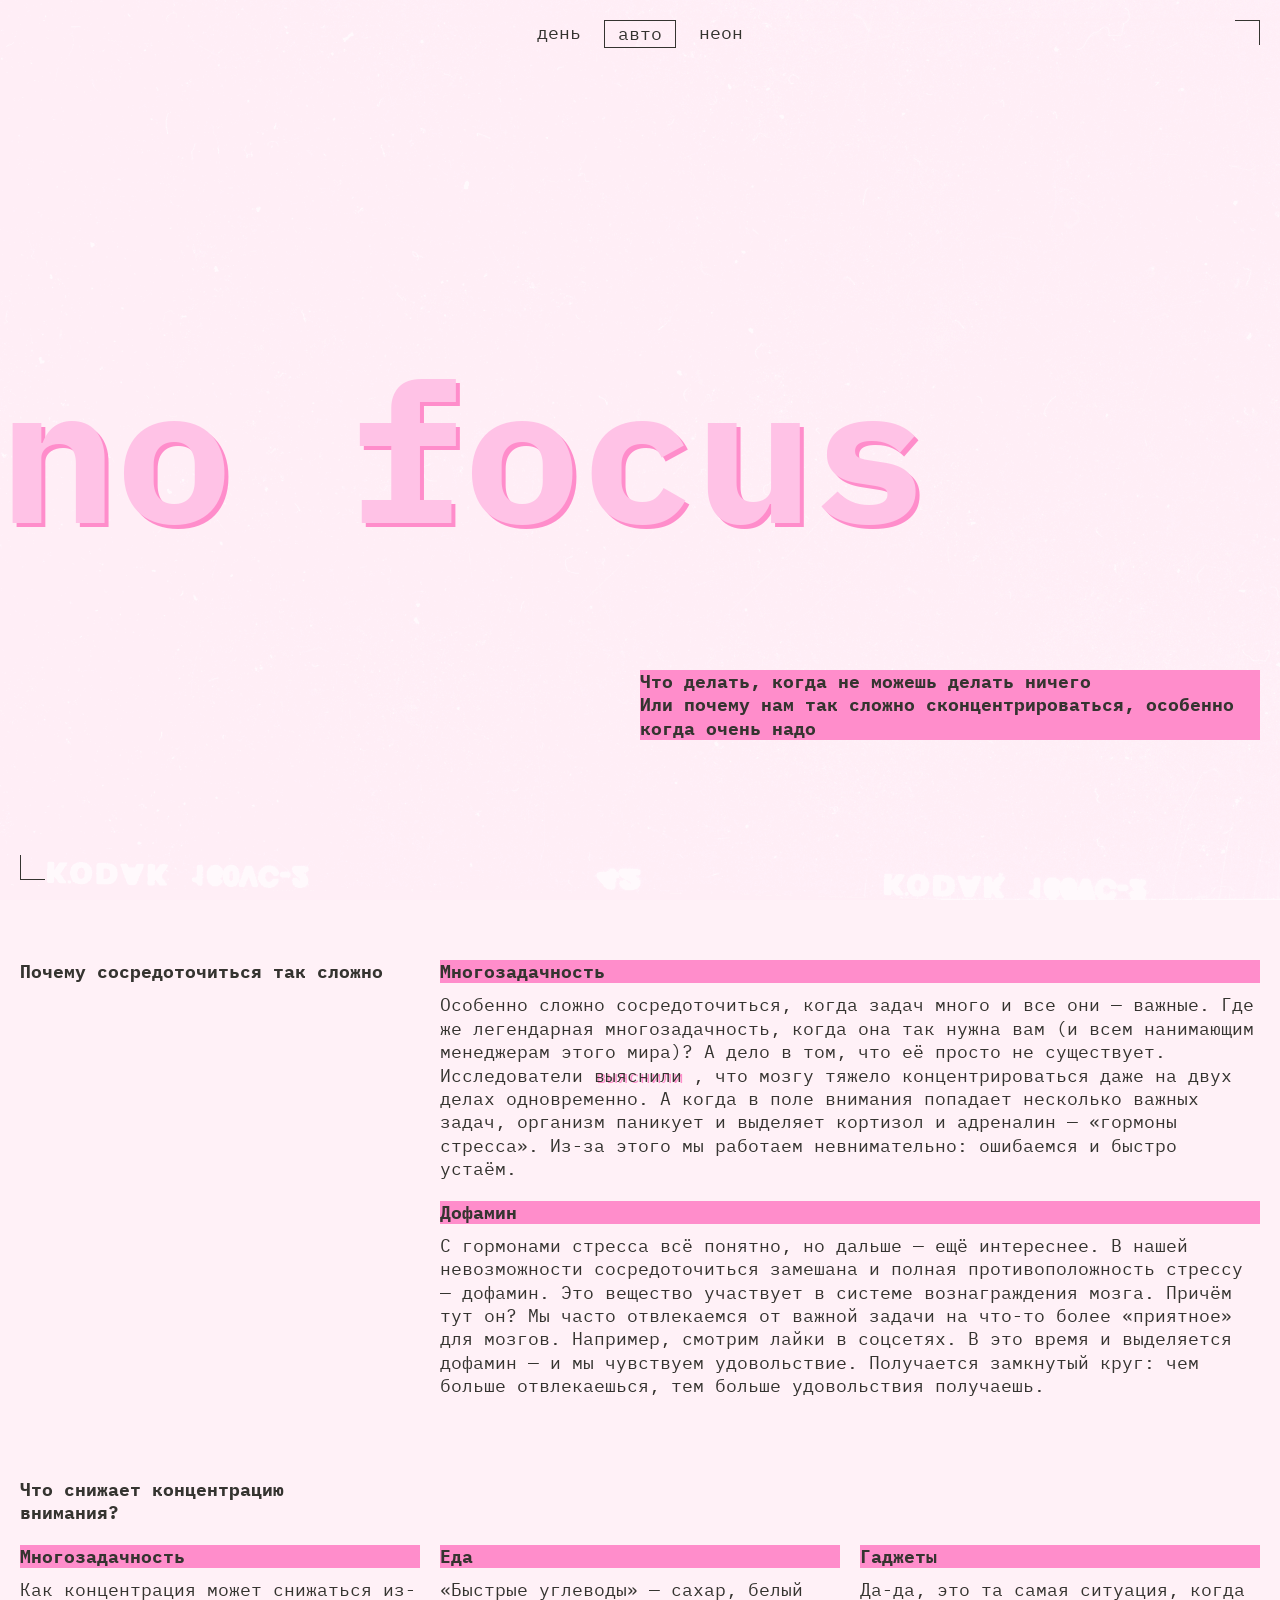
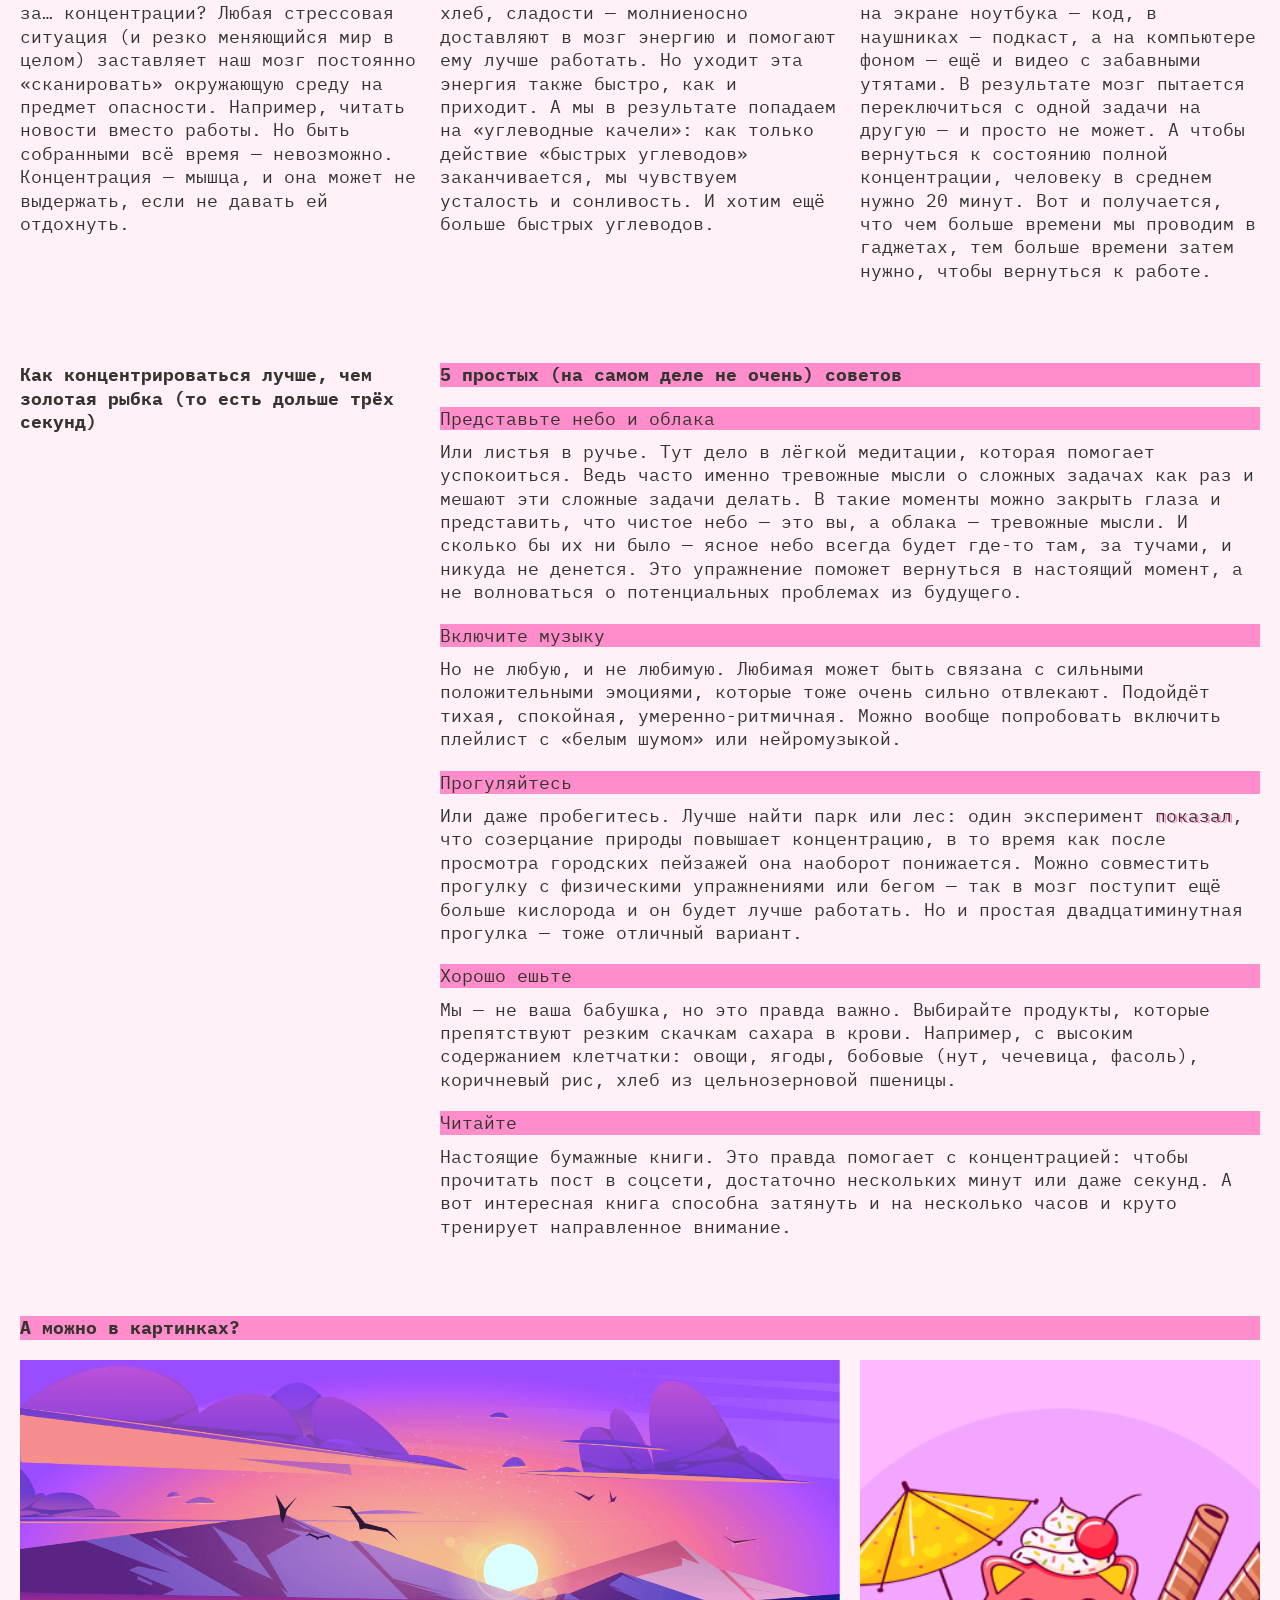
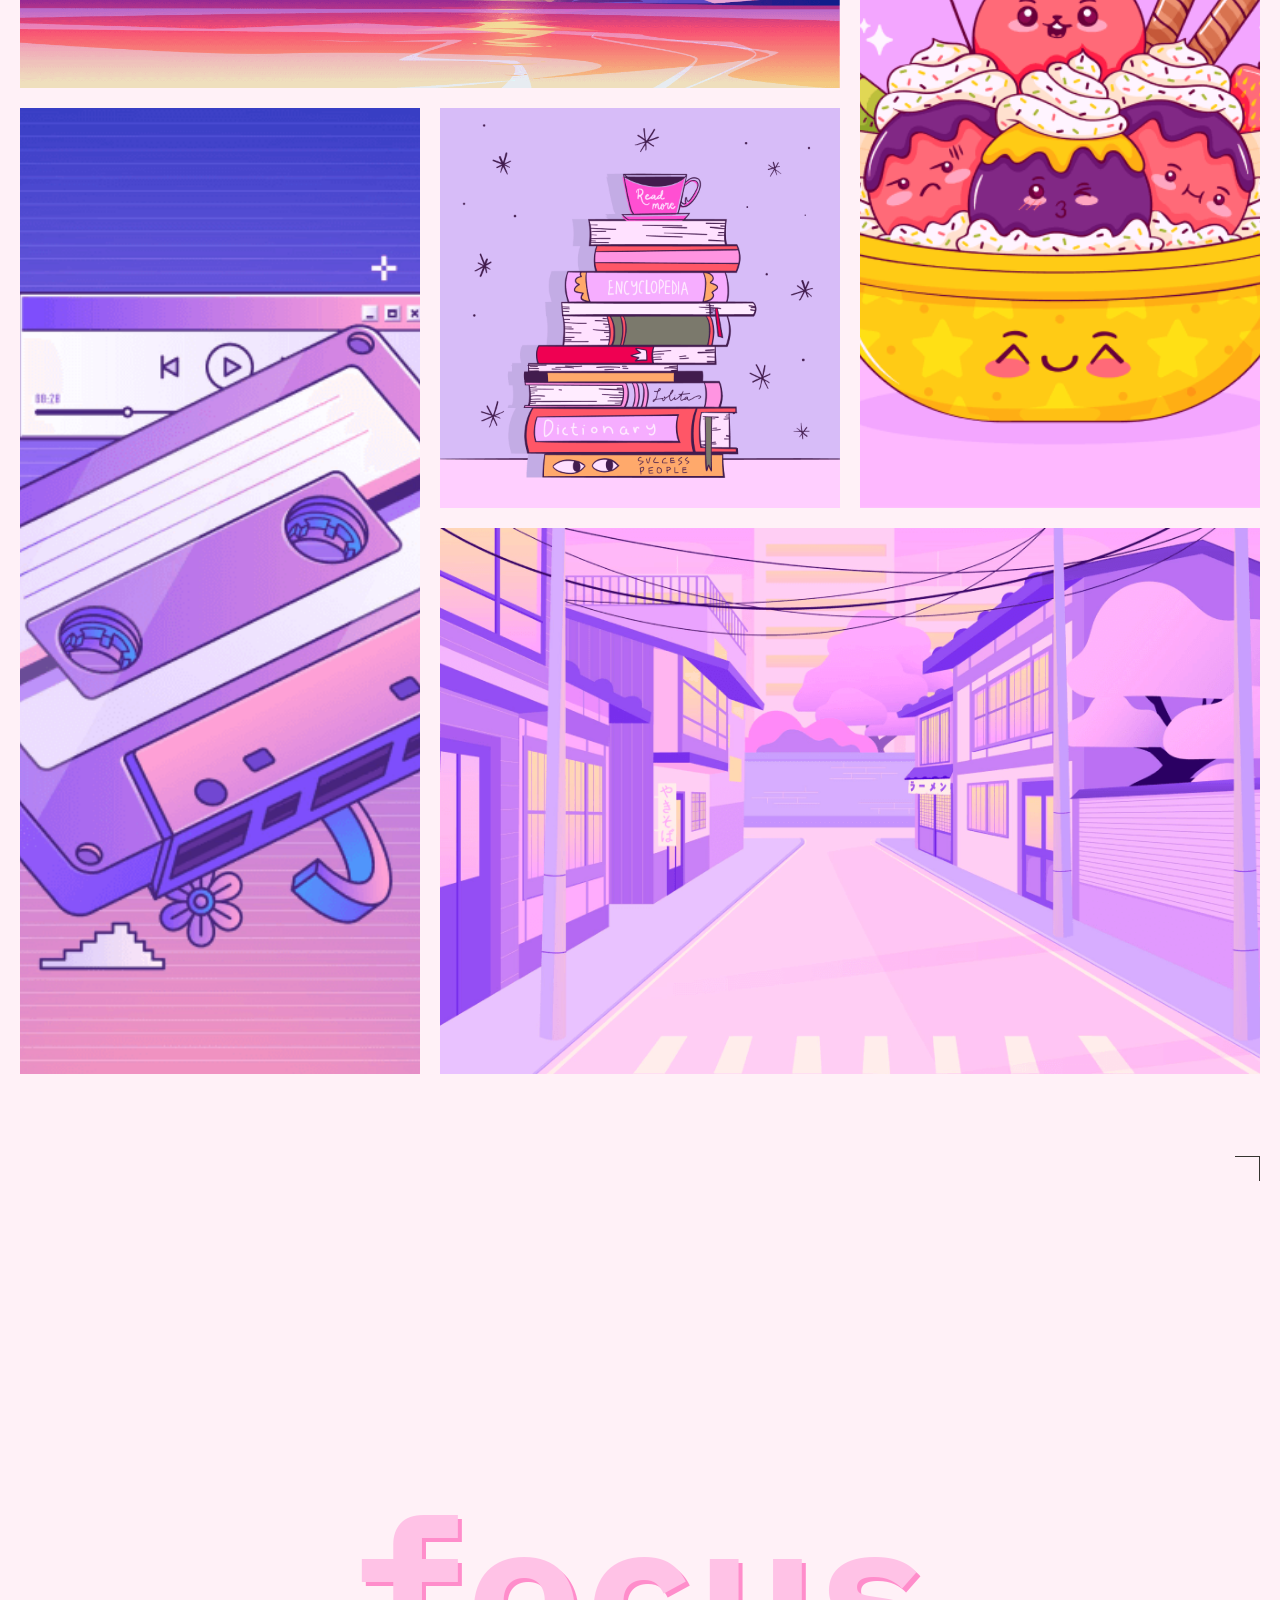
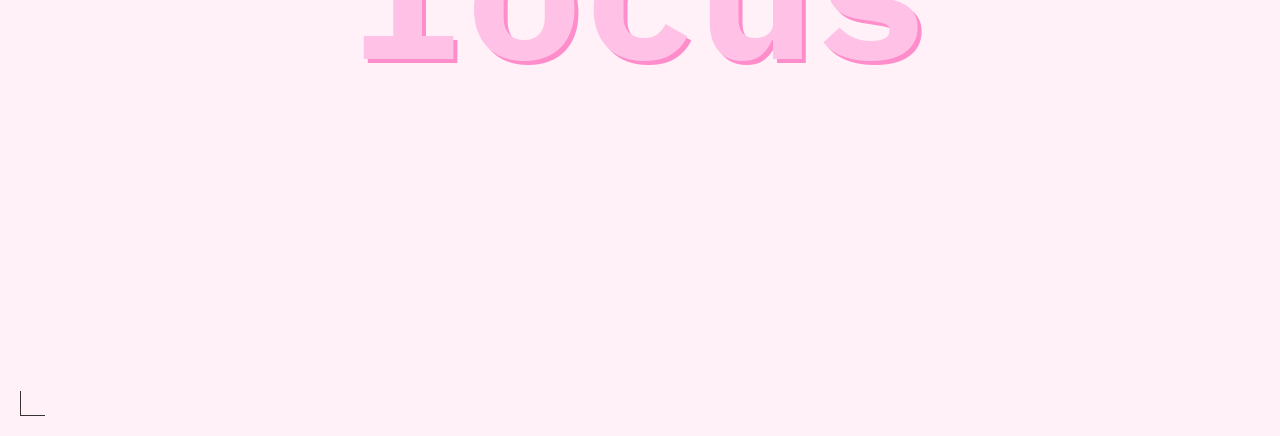
<file: index.html>
<!DOCTYPE html>
<html lang="ru">
  <head>
    <meta charset="UTF-8" />
    <meta http-equiv="X-UA-Compatible" content="IE=edge" />
    <meta name="viewport" content="width=device-width, initial-scale=1.0" />
    <meta name="color-scheme" content="dark light">
    <title>Сложно сосредоточиться</title>
    <link rel="stylesheet" href="./fonts/fonts.css">
    <link rel="stylesheet" href="./styles/globals.css">
    <link rel="stylesheet" href="./styles/variables.css">
    <link rel="stylesheet" href="./styles/style.css">
    <link rel="stylesheet" href="./styles/dark.css">
    <link rel="stylesheet" href="./styles/light.css">
    <link rel="icon" href="./images/favicon.ico" sizes="any" />
    <link rel="icon" href="./images/favicon.svg" type="image/svg+xml" />
    <link rel="mobile-icon" href="./images/mobile-icon.png" />
    <script src="./scripts/script.js"></script>
  </head>
  <body class="page">
    <header class="header decorated-zone">
      <span class="rec_empty"></span>

      <nav class="header__theme-menu">
        <ul class="header__theme-menu-list">
          <li class="header__theme-menu-item">
            <button
              class="header__theme-menu-button header__theme-menu-button_type_light"
            >
              День
            </button>
          </li>
          <li class="header__theme-menu-item">
            <button
              class="header__theme-menu-button header__theme-menu-button_active header__theme-menu-button_type_auto"
              disabled
            >
              Авто
            </button>
          </li>
          <li class="header__theme-menu-item">
            <button
              class="header__theme-menu-button header__theme-menu-button_type_dark"
            >
              Неон
            </button>
          </li>
        </ul>
      </nav>

      <h1 class="huge_title">no focus</h1>

      <div class="header_text"><p>Что делать, когда не можешь делать ничего</p>
        <p>Или почему нам так сложно сконцентрироваться, особенно когда очень надо</p>
      </div>
    </header>
    <main class="main">
      <section class="section section_why">
        <h2 class="question question_why">Почему сосредоточиться так сложно</h2>

        <div class="answers_why">
          <article class="answer">
            <h3 class="answer_title">Многозадачность</h3>
            <p class="answer_text">Особенно сложно сосредоточиться, когда задач много и все они — важные.
              Где же легендарная многозадачность, когда она так нужна вам
              (и всем нанимающим менеджерам этого мира)?
              А дело в том, что её просто не существует. Исследователи 
              <a class="simple_link" href="https://www.dana.org/article/multicosts-of-multitasking/" target="_blank">выяснили</a>
              , что мозгу тяжело концентрироваться даже на двух делах одновременно. 
              А когда в поле внимания попадает несколько важных задач, 
              организм паникует и выделяет кортизол и адреналин — «гормоны стресса». 
              Из-за этого мы работаем невнимательно: ошибаемся и быстро устаём.
            </p>
          </article>

          <article class="answer">
            <h3 class="answer_title">Дофамин</h3>
            <p class="answer_text">С гормонами стресса всё понятно, но дальше — ещё интереснее. 
              В нашей невозможности сосредоточиться замешана и полная противоположность 
              стрессу — дофамин. Это вещество участвует в системе вознаграждения мозга. 
              Причём тут он? Мы часто отвлекаемся от важной задачи на что-то более 
              «приятное» для мозгов. Например, смотрим лайки в соцсетях. 
              В это время и выделяется дофамин — и мы чувствуем удовольствие. 
              Получается замкнутый круг: чем больше отвлекаешься, тем больше 
              удовольствия получаешь.
            </p>
          </article>
        </div>
      </section>

      <section class="section section_what">
        <h2 class="question question_what">Что снижает концентрацию внимания?</h2>
        <div class="answers_what">
          <article class="answer">
            <h3 class="answer_title">Многозадачность</h3>
            <p class="answer_text">Как концентрация может снижаться из-за… концентрации? 
              Любая стрессовая ситуация (и резко меняющийся мир в целом) 
              заставляет наш мозг постоянно «сканировать» окружающую среду на предмет 
              опасности. Например, читать новости вместо работы. Но быть собранными 
              всё время — невозможно. Концентрация — мышца, и она может не выдержать, 
              если не давать ей отдохнуть.
            </p>
          </article>

          <article class="answer">
            <h3 class="answer_title">Еда</h3>
            <p class="answer_text">«Быстрые углеводы» — сахар, белый хлеб, сладости — молниеносно 
              доставляют в мозг энергию и помогают ему лучше работать. 
              Но уходит эта энергия также быстро, как и приходит. 
              А мы в результате попадаем на «углеводные качели»: как только действие 
              «быстрых углеводов» заканчивается, мы чувствуем усталость и сонливость. 
              И хотим ещё больше быстрых углеводов.
            </p>
          </article>

          <article class="answer">
            <h3 class="answer_title">Гаджеты</h3>
            <p class="answer_text">Да-да, это та самая ситуация, когда на экране ноутбука — код,
              в наушниках — подкаст, а на компьютере фоном — ещё и видео с
              забавными утятами. В результате мозг пытается переключиться с
              одной задачи на другую — и просто не может. А чтобы
              вернуться к состоянию полной концентрации, человеку в среднем
              нужно 20 минут. Вот и получается, что чем больше
              времени мы проводим в гаджетах, тем больше времени затем нужно,
              чтобы вернуться к работе.
            </p>
          </article>
        </div>
      </section>

      <section class="section section_how">
        <h2 class="question question_how">Как концентрироваться лучше, чем золотая рыбка (то есть дольше трёх секунд)</h2>
        <article class="answers_how">
          <h3 class="answer_title advice_title_main">5 простых (на самом деле не очень) советов</h3>

          <h4 class="advice_title">Представьте небо и облака</h4>
          <p class="answer_text">Или листья в ручье. Тут дело в лёгкой медитации, которая помогает успокоиться. 
            Ведь часто именно тревожные мысли о сложных задачах как раз и мешают эти 
            сложные задачи делать. В такие моменты можно закрыть глаза и представить, 
            что чистое небо — это вы, а облака — тревожные мысли. И сколько бы их ни 
            было — ясное небо всегда будет где-то там, за тучами, и никуда не денется. 
            Это упражнение поможет вернуться в настоящий момент, а не волноваться о 
            потенциальных проблемах из будущего.
          </p>

          <h4 class="advice_title">Включите музыку</h4>
          <p class="answer_text">Но не любую, и не любимую. Любимая может быть связана с сильными 
            положительными эмоциями, которые тоже очень сильно отвлекают. Подойдёт 
            тихая, спокойная, умеренно-ритмичная. Можно вообще попробовать включить 
            плейлист с «белым шумом» или нейромузыкой.
          </p>

          <h4 class="advice_title">Прогуляйтесь</h4>
          <p class="answer_text">Или даже пробегитесь. Лучше найти парк или лес: один эксперимент
            <a class="simple_link" href="https://www.sciencedirect.com/science/article/abs/pii/S0272494415000328" target="_blank">показал</a>,
            что созерцание природы повышает концентрацию, в то время как после просмотра 
            городских пейзажей она наоборот понижается. Можно совместить прогулку с 
            физическими упражнениями или бегом — так в мозг поступит ещё больше кислорода и 
            он будет лучше работать. Но и простая двадцатиминутная прогулка — 
            тоже отличный вариант.
          </p>

          <h4 class="advice_title">Хорошо ешьте</h4>
          <p class="answer_text">Мы — не ваша бабушка, но это правда важно. Выбирайте продукты, которые 
            препятствуют резким скачкам сахара в крови. Например, с высоким содержанием 
            клетчатки: овощи, ягоды, бобовые (нут, чечевица, фасоль), коричневый рис, 
            хлеб из цельнозерновой пшеницы.
          </p>

          <h4 class="advice_title">Читайте</h4>
          <p class="answer_text">Настоящие бумажные книги. Это правда помогает с концентрацией: чтобы прочитать 
            пост в соцсети, достаточно нескольких минут или даже секунд. 
            А вот интересная книга способна затянуть и на несколько часов и круто 
            тренирует направленное внимание.
          </p>
        </article>
      </section>

      <section class="gallery_section">
        <h2 class="answer_title picture_question">А можно в картинках?</h2>
        <ul  class="gallery">
          <li class="gallery__item sunset_pic">
            <img
              src="./images/sunset.png"
              alt="Закат"
              class="gallery__image"
              loading="lazy"
            />
          </li>

          <li class="gallery__item ice-cream_pic ">
            <img
              src="./images/ice-cream.png"
              alt="Мороженое"
              class="gallery__image"
              loading="lazy"
            />
          </li>

          <li class="gallery__item tape_pic">
            <img
              src="./images/tape.png"
              alt="Кассета"
              class="gallery__image"
              loading="lazy"
            />
          </li>

          <li class="gallery__item books_pic">
            <img
              src="./images/books.png"
              alt="Книги"
              class="gallery__image"
              loading="lazy"
            />
          </li>

          <li class="gallery__item street_pic">
            <img
              src="./images/street.png"
              alt="Улица"
              class="gallery__image"
              loading="lazy"
            />
          </li>
        </ul>
      </section>

    </main>
    <footer class="footer decorated-zone">
      <h2 class="huge_title footer_title">focus</h2>
    </footer>

  </body>
</html>
</file>
<file: fonts/fonts.css>
@font-face {
  font-family: 'IBM Plex mono';
  src: url(./IBMPlexMono-Regular.woff) format('woff');
  font-weight: normal;
  font-display: swap;
}

@font-face {
  font-family: 'IBM Plex mono';
  src: url(./IBMPlexMono-Bold.woff) format('woff');
  font-weight: bold;
  font-display: swap;
}
</file>
<file: styles/globals.css>
/* Глобальные стили для проекта, их можно дополнять и менять по желанию */

*,
*::before,
*::after {
  box-sizing: border-box;
}

body {
  min-inline-size: 375px;
  max-inline-size: 1440px;
  margin: 0 auto;
}

h1,
h2,
h3,
h4,
h5,
h6,
p {
  margin: 0;
}

ul {
  margin: 0;
  padding: 0;
  list-style: none;
}

picture {
  margin: 0;
  padding: 0;
}

button,
a {
  color: currentColor;
  font-family: inherit;
  font-size: inherit;
  line-height: inherit;
}
</file>
<file: styles/variables.css>
/*
  Переменные для вашего проекта
  и их переопределение под различные устройства
*/
:root {
  --basic-pink: #FF8DCB;
  --title-pink: #FFC2E6;
  --almost-white-bg: #FFF1F7;
  --real-red: #ff0070;
  --approximately-black: #000028;
  --almost-black: #353430;

  --regular-font-size: 18px;
  --regular-line-height: 100%;
  --regular-gap: 10px;
  --decoration-gap: clamp(10px , 2.65vw , 20px);
  --min-height: 668px;
  --header-margin-left: min(10px , 20px - 2.6vw);
  --section-child-margin: 40px;
  --project-font-family: "IBM Plex Mono", "Arial", sans-serif;
  --corner-thickness: 1px;
  --rec_empty_x_pos: 30px;
}
</file>
<file: styles/style.css>
/* Основные стили проекта. Это стили для темы, которую вы верстаете первой. */

.page {
  /* сохраните в разметке и стилях класс page у тега body. Он удобен, чтобы составлять селекторы для разных цветовых тем. */
  font-family: var(--project-font-family);
  font-weight: bold;
  font-size: var(--regular-font-size);
  line-height: 1.3;
  background-color: var(--page-bg-color);
  background-attachment: fixed;
  background-image: var(--background-image);
  background-size: cover;
  background-position: center;
}

.header {
  /*height: max(100vh, var(--min-height));*/
  height: 100vh;
  min-height: 668px;
  font: inherit;
  display: grid;
  grid-template-rows: 1fr min-content 1fr;
  grid-template-columns: 1fr;
  position: relative; /* это для уголочков */
  align-items: center;
  padding: var(--decoration-gap) 0;
}

.header_text {
  background-color: var(--header-text-bg-color);
  color: var(--header-text-color);
  font-weight: bold;
  font-size: inherit;
  margin: var(--decoration-gap);
  font: inherit;
}

/* МЕНЮ */
.header__theme-menu-list {
  display: grid;
  gap: 10px;
}

.header__theme-menu-button {
  padding: 4px 13px;
  background-color: inherit;
  border: none;
  font-size: var(--regular-font-size);
  line-height: var(--regular-line-height);
  text-transform: lowercase;
  color: var(--button-color);
  cursor: pointer;
}

.header__theme-menu-button_active {
  pointer-events: none;
  border: 1px solid var(--button-color);
}

.header__theme-menu-button:focus-visible {
  border: none;
  outline: none;
  border-bottom: 1px solid var(--button-color);
}

.header__theme-menu-button:hover:not(.header__theme-menu-button_active) {
  border: 1px solid var(--border-color-opacity);
}

.header__theme-menu-button:focus {
  outline: none;
}

/* МЕНЮ w1 w2 */
.header__theme-menu {
  justify-self: end;
  margin: auto var(--decoration-gap);
}


/*уголочки*/

.decorated-zone::before {
  content: "";
  position: absolute;
  width: 25px;
  height: 25px;
  border-top: var(--corner-thickness) solid var(--deco-color);
  border-right: var(--corner-thickness) solid var(--deco-color);
  top: var(--decoration-gap);
  right: var(--decoration-gap);
}

.decorated-zone::after {
  content: "";
  position: absolute;
  width: 25px;
  height: 25px;
  border-bottom: var(--corner-thickness) solid var(--deco-color);
  border-left: var(--corner-thickness) solid var(--deco-color);
  left: var(--decoration-gap);
  bottom: var(--decoration-gap);
}

.main {
  margin-left: var(--decoration-gap);
  margin-right: var(--decoration-gap);
}

.section {
  display: grid;
  grid-template-columns: 1fr;
  margin-top: 40px;
}

.section_why {
  margin-top: var(--section-child-margin);
}

.section_what {
  margin-top: 50px;
}

.section_how {
  margin-top: 50px;
}

.advice_title_main {
  margin-top: 20px;
  margin-bottom: 20px;
}

.gallery_section {
  margin-top: 50px;
}

/* GALLERY вариант mobile */
.gallery {
  display: grid;
  grid-template-columns: 1fr;
  gap: 0px;
}

.gallery__image {
  height: 100%;
  width: 100%;
  object-fit: cover;
  display: block;
}

.gallery__item {
  margin: 0 0 10px 0;
  padding: 0;
  list-style-type: none;
}

.footer {
  height: max(100vh, var(--min-height));
  position: relative;
}


/* шрифты */

.question {
  font-size: var(--regular-font-size);
  line-height: 1.3;
  width: 100%;
  color: var(--question-color);
}


.huge_title {
  font-size: clamp(7.25rem, 7.0115rem + 1.0178vw, 7.5rem);
  line-height: 0.825;
  text-shadow: 4px 4px 0 var(--accent-color);
  color: var(--title-color);
  margin-left: var(--header-margin-left);
}

.footer_title {
 /* height: max(100vh, var(--min-height));*/
  height: 100%;
  display: flex;
  align-items: center;
  margin-top: 32px;
}

.answer_title {
  color: var(--answer-title-color);
  background-color: var(--answer-title-bg-color);
  font-size: inherit;
}

.answer_text {
  color: var(--answer-text-color);
/*  background-color: var(--answer-text-bg-color);*/
  font-weight: normal;
}

.answer {
  display: flex;
  flex-direction: column;
  gap: 10px;
  padding-top: 20px;
}

.advice_title {
  font-size: var(--regular-font-size);
  line-height: 1.3;
  width: 100%;
  font-weight: normal;
  color: var(--advice-title-color);
  background-color: var(--advice-title-bg-color);
  margin-top: 20px;
  margin-bottom: 10px;
}

.simple_link {
  text-shadow: 2px 1px 0 var(--accent-color);
  text-decoration: none;
}

.simple_link:focus {
  outline: none;
}

.simple_link:focus-visible {
  outline: 1px solid currentColor;
}

.simple_link:hover {
  border-bottom: 1px solid currentColor;
  cursor: pointer;
}

.rec_empty {
  display: flex;
  justify-self: end;
  color: var(--accent-color);
  text-transform: uppercase;
  line-height: 25px;
  position: absolute;
  width: 10px;
  top: calc( var(--decoration-gap) - 10px) ;
  right: calc( var(--decoration-gap) + 50px);
}

.rec_empty::before {
  content: 'REC';
  font-weight: normal;
  display: none;
  color: var(--rec-color);
  margin-top: 10px;
  margin-right: 15px;
}

.rec_empty::after {
  content: '';
  position: absolute;
  display: none;
  inline-size: 9px;
  block-size: 9px;
  border-radius: 50%;
  background-color: var(--rec-color);
  margin-left: 42px;
  margin-top: 18px;
  box-shadow: 0 0 4px 2px var(--accent-color);
}


.picture_question {
  margin-bottom: 10px;
}

/* GALLERY вариант 2 и 3 */
@media (min-width: 768px) {

  .huge_title {
    font-size: clamp(7.5rem, 0.563rem + 14.453vw, 15rem);
/*    font-size: clamp(7.5rem, 0.563rem + 14.453vw, 9.813rem);*/
  }

  .rec_empty {
    --rec_empty_x_pos: 35px;
  }

  .header {
    margin-block-end: 40px;
    --min-height: 1024px;
  }

  .gallery {
    grid-template-rows: auto;
    grid-template-columns: repeat(3, 1fr);
    margin-top: 20px;
    gap: 20px;
  }

  .gallery__item {
    margin: 0;
  }


  .footer {
    --min-height: 1024px;
  }

/*  .gallery__item:nth-child(1) {*/
  .sunset_pic {
    grid-column: 1 / 3;
  /*  grid-row: 2 / 3;*/
  }

  .ice-cream_pic {
    grid-column: 3 / 4;
    grid-row:  1 / 3;
  }

  .tape_pic {
    grid-column: 1 / 2;
    grid-row: 2 / 4;
  }

  .books_pic {
    grid-column: 2 / 3;
    grid-row: 2 / 3;
  }

  .street_pic {
    grid-column: 2 / 4;
    grid-row: 3 / 4;
  }

  .header_text {
    width:  calc(50% - 20px);
    justify-self: right;
  }

  .question_what {
    margin-top: 30px;
    width: 30%;
  }

  .question_how {
    margin-top: 20px;
  }

  .section_why {
    display: grid;
    grid-template-columns: 1fr 2fr;
    grid-template-areas:
    'question_why answers_why';
    gap: 20px;
  }

  .section_what {
    display: grid;
    grid-template-columns: 1fr;
    gap: 0px;
  }

  .section_how {
    display: grid;
    grid-template-columns: 1fr 2fr;
    grid-template-areas:
    'question_how answers_how';
    gap: 20px;
    margin-top: 61px;
  }

  .gallery_section {
    margin-top: 78px;
  }

  .picture_question {
    grid-column: 1 / 4;
    margin-bottom: 0;
  }

  .footer_title {
    justify-content: center;
    margin-top: 62px;
  }
}

/*прям большой*/
@media (min-width: 1024px) {

  .rec_empty {
    --rec_empty_x_pos: 40px;
  }

  .header {
   margin-block-end: 0;
   --min-height: 768px;
  }

  .footer {
    --min-height: 768px;
    margin-top: 50px;
  }

  .huge_title {
   /* font-size: 157px;*/
   /* line-height: 0.825;*/
    margin-left: 0;
  }

  .decorated-zone::after {
    bottom: 20px;
  }

  .section_why {
      margin-top: 40px;
      gap: 10px;
  }

  .question_why {
    margin-top: 20px;
  }

  .answers_why {
    margin-top: 0px;
  }

  .section_what {
    margin-top: 50px;
  }

  .header_text {
    margin-top: 20px;
  }

  /* МЕНЮ  w3 */
  .header__theme-menu {
    height: 100%;
    display: flex;
    justify-self: center;
    flex-direction: column;
    align-self: start;
  }

  /* меню горизонтально */
  .header__theme-menu-list {
    grid-auto-flow: column;
  }

  .title {
    grid-row: 2 / 3;
    grid-column: 1 / 2;
  }

  .div_2 {
    display: grid;
    grid-template-columns: 1fr 2fr;
    grid-template-rows: auto;
    grid-template-areas:
      "question_what ."
      "answers_what answers_what";
    gap: 10px;
  }

  .question_what {
    display: block;
    width: 30%;
    grid-area: question_what;
  }

  .answers_what {
    display: grid;
    grid-template-columns: 1fr 1fr 1fr;
    gap: 20px;
    grid-area: answers_what;
    margin-top: 77px;
  }

  .section_how {
    gap: 10px;
  }

  .gallery {
/*    margin-top: 20px;
    row-gap: 10px;
    column-gap: 20px;*/
  }

  /*
  .footer {
    margin-top: 10px;
  }*/

  .footer_title {
 /*   margin-top: 50px;*/
  }



}
</file>
<file: styles/dark.css>
/*
  Специально для тёмной темы при наличии класса,
  здесь окажутся стили, которые нужно переопределить принудительно,
  переключая тему
*/

:root.theme-dark {
  /* сохраните этот селектор в приведённом виде.
    Так стили написанные ниже будут иметь больший вес,
    чем стили в медиазапросе предпочтений пользователя
  */
    --page-bg-color: var(--approximately-black);
    --accent-color: var(--real-red);
    --title-color:  #db00ff;
    --header-text-bg-color: var(--real-red);
    --header_text-color: var(--approximately-black);
    --question-bg-color: var(--approximately-black);
    --question-color: var(--real-red);
    --answer-title-bg-color: var(--real-red);
    --answer-title-color: var(--approximately-black);
    --answer-text-bg-color: var(--approximately-black);
    --answer-text-color: #f1b2ce;
    --advice-title-bg-color: var(--real-red);
    --advice-title-color: var(--approximately-black);
    --button-color: var(--real-red);
    --rec-color: var(--real-red);
    --border-color-opacity: #FF007066;
    --background-image:  url("../images/cover-image-dark.png");
    --deco-color: var(--real-red);

}

@media (prefers-color-scheme: dark) {
  :root {
    --page-bg-color: var(--approximately-black);
    --accent-color: var(--real-red);
    --title-color:  #db00ff;
    --header-text-bg-color: var(--real-red);
    --header-text-color: var(--approximately-black);
    --question-bg-color: var(--approximately-black);
    --question-color: var(--real-red);
    --answer-title-bg-color: var(--real-red);
    --answer-title-color: var(--approximately-black);
    --answer-text-bg-color: var(--approximately-black);
    --answer-text-color: #f1b2ce;
    --advice-title-bg-color: var(--real-red);
    --advice-title-color: var(--approximately-black);
    --button-color: var(--real-red);
    --rec-color: var(--real-red);
    --border-color-opacity: #FF007066;
    --border-color-opacity: #FF007066;
    --background-image:  url("../images/cover-image-dark.png");
    --deco-color: var(--real-red);
  }

  .rec_empty::before {
    display: inline-block;
  }
  
  .rec_empty::after {
    display: inline-block;
  }
}

.theme-dark .rec_empty::before {
  display: inline-block;
}

.theme-dark .rec_empty::after {
  display: inline-block;
}
</file>
<file: styles/light.css>
/*
  Специально для светлой темы при наличии класса.
  Здесь окажутся стили, которые нужно переопределить принудительно,
  переключая тему
*/

:root.theme-light {
  /* сохраните этот селектор в приведённом виде.
    Так стили написанные ниже будут иметь больший вес,
    чем стили в медиазапросе предпочтений пользователя
  */
  --accent-color: var(--basic-pink);
  --title-color: var(--title-pink);
  --page-bg-color: var(--almost-white-bg);
  --header-text-bg-color: var(--basic-pink);
  --header-text-color: var(--almost-black);
  --question-bg-color:  var(--almost-white-bg);
  --question-color:  var(--almost-black);
  --answer-title-bg-color: var(--basic-pink);
  --answer-title-color: var(--almost-black);
  --answer-text-bg-color: var(--almost-white-bg);
  --answer-text-color: var(--almost-black);
  --advice-title-bg-color:  var(--basic-pink) ;
  --advice-title-color: var(--almost-black);
  --button-color: var(--almost-black);
  --border-color-opacity: #32312D66;
  --background-image:  url("../images/cover-image-light.png");
  --deco-color: var(--almost-black);


}

.theme-light .rec_empty::before,
.theme-light .rec_empty::after {
  display: none;
}

@media (prefers-color-scheme: light) {
  :root {
    --accent-color: var(--basic-pink);
    --title-color: var(--title-pink);
    --page-bg-color: var(--almost-white-bg);
    --header-text-bg-color: var(--basic-pink);
    --header-text-color: var(--almost-black);
    --question-bg-color:  var(--almost-white-bg);
    --question-color:  var(--almost-black);
    --answer-title-bg-color: var(--basic-pink);
    --answer-title-color: var(--almost-black);
    --answer-text-bg-color: var(--almost-white-bg);
    --answer-text-color: var(--almost-black);
    --advice-title-bg-color:  var(--basic-pink) ;
    --advice-title-color: var(--almost-black);
    --button-color: var(--almost-black);
    --border-color-opacity: #32312D66;
    --background-image:  url("../images/cover-image-light.png");
    --deco-color: var(--almost-black);

  }

.theme-light .rec_empty::before {
  display: none;
}

.theme-light .rec_empty::after {
  display: none;
}
}
</file>
